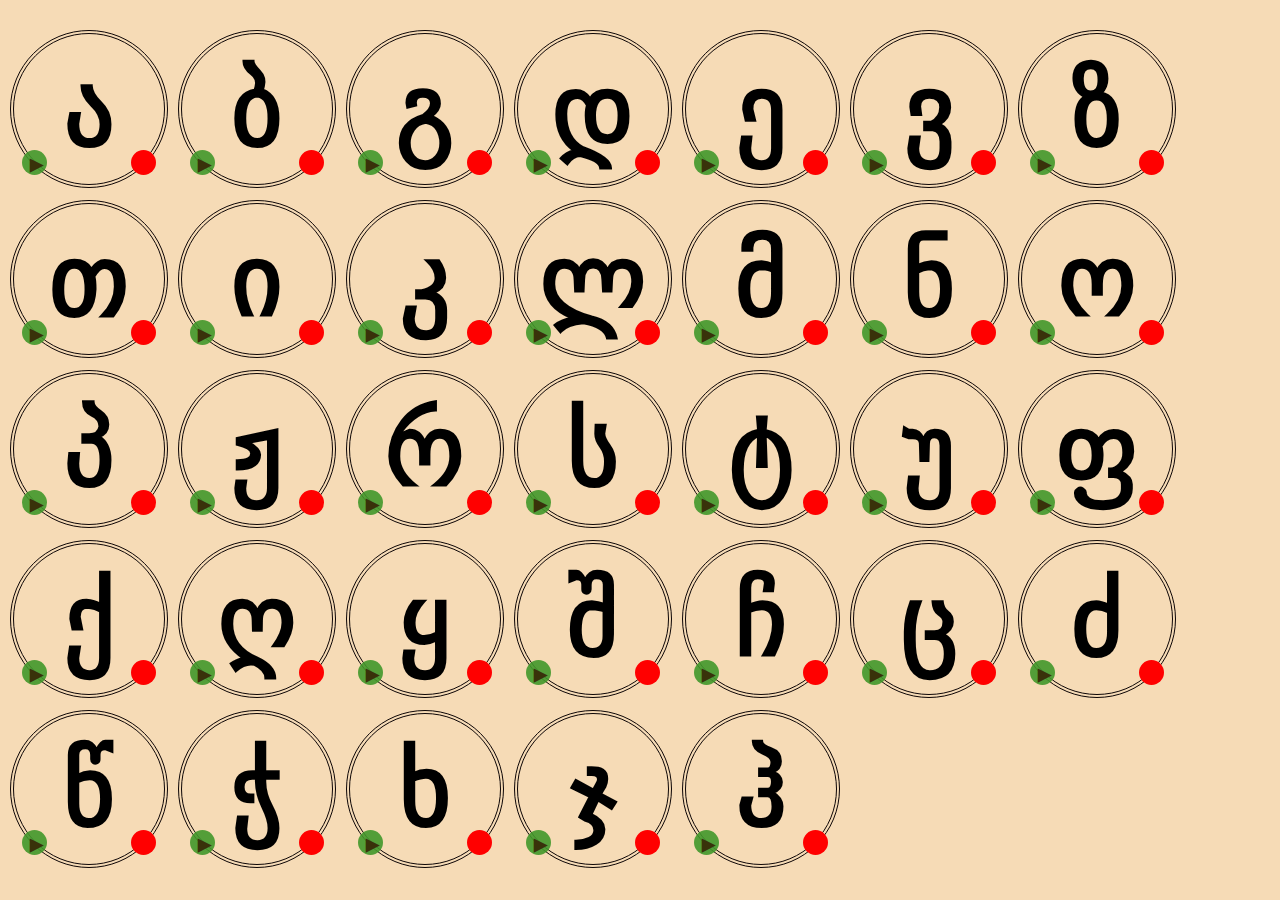
<file: index.html>
<!DOCTYPE html>
<html lang="ru">
<head>
    <meta charset="utf-8">
    <link rel="stylesheet" href="assets/css/normalize.min.css">
    <link rel="stylesheet" href="assets/css/style.css">
    <title>Алфавит</title>
    <script src="https://ajax.googleapis.com/ajax/libs/jquery/3.3.1/jquery.min.js"></script>
</head>
<body>  
    <div class="container" data-title="ани (а) ">
        ა
        <input class="check" type="checkbox" value="1"/>
        <span class="checkmark"></span>
        <div class="tell" onclick="ani()">
            ▶
        </div>
    </div>
    <div class="container" data-title="бани (б) ">
        ბ
        <input class="check" type="checkbox" value="1"/>
        <span class="checkmark"></span>
        <div class="tell" id="bani" onclick="bani()">
             ▶
        </div>
    </div>
    <div class="container" data-title="гани (г) ">
        გ
        <input class="check" type="checkbox">
        <span class="checkmark"></span>
        <div class="tell" id="gani" onclick="gani()">
             ▶
        </div>
    </div>
    <div class="container" data-title="дони (д) ">
        დ
        <input class="check" type="checkbox">
        <span class="checkmark"></span>
        <div class="tell" id="doni" onclick="doni()">
             ▶
        </div>
    </div>
    <div class="container" data-title="эни (э) ">
        ე
        <input class="check" type="checkbox">
        <span class="checkmark"></span>
        <div class="tell" id="eni" onclick="eni()">
             ▶
        </div>
    </div>
    <div class="container" data-title="вини (в) ">
        ვ
        <input class="check" type="checkbox">
        <span class="checkmark"></span>
        <div class="tell" id="vini" onclick="vini()">
             ▶
        </div>
    </div>
    <div class="container" data-title="зэни (з) ">
        ზ
        <input class="check" type="checkbox">
        <span class="checkmark"></span>
        <div class="tell" id="zeni" onclick="zeni()">
             ▶
        </div>
    </div>
    <div class="container" data-title="тани (тэ) ">
        თ
        <input class="check" type="checkbox">
        <span class="checkmark"></span>
        <div class="tell" id="tani" onclick="tani()">
             ▶
        </div>
    </div>
    <div class="container" data-title="ини (и) ">
        ი
        <input class="check" type="checkbox">
        <span class="checkmark"></span>
        <div class="tell" id="ini" onclick="ini()">
             ▶
        </div>
    </div>
    <div class="container" data-title="к'ани (к') ">
       კ
        <input class="check" type="checkbox">
        <span class="checkmark"></span>
        <div class="tell" id="k_ani" onclick="k_ani()">
             ▶
        </div>
    </div>
    <div class="container" data-title="ласи (л) ">
        ლ
        <input class="check" type="checkbox">
        <span class="checkmark"></span>
        <div class="tell" id="lazi" onclick="lazi()">
             ▶
        </div>
    </div>
    <div class="container" data-title="мани (м) ">
        მ
        <input class="check" type="checkbox">
        <span class="checkmark"></span>
        <div class="tell" id="mani" onclick="mani()">
             ▶
        </div>
    </div>
    <div class="container" data-title="нари (н) ">
        ნ
        <input class="check" type="checkbox">
        <span class="checkmark"></span>
        <div class="tell" id="nari" onclick="nari()">
             ▶
        </div>
    </div>
    <div class="container" data-title="они (о) ">
        ო
        <input class="check" type="checkbox">
        <span class="checkmark"></span>
        <div class="tell" id="oni" onclick="oni()">
             ▶
        </div>
    </div>
    <div class="container" data-title="п'ари (п') ">
        პ
        <input class="check" type="checkbox">
        <span class="checkmark"></span>
        <div class="tell" id="p_ari" onclick="p_ari()">
             ▶
        </div>
    </div>
    <div class="container" data-title="жани (ж) ">
        ჟ
        <input class="check" type="checkbox">
        <span class="checkmark"></span>
        <div class="tell" id="zhani" onclick="zhani()">
             ▶
        </div>
    </div>
    <div class="container" data-title="раэ (р) ">
        რ
        <input class="check" type="checkbox">
        <span class="checkmark"></span>
        <div class="tell" id="rae" onclick="rae()">
             ▶
        </div>
    </div>
    <div class="container" data-title="сани (с) ">
        ს
        <input class="check" type="checkbox">
        <span class="checkmark"></span>
        <div class="tell" id="sani" onclick="sani()">
             ▶
        </div>
    </div>
    <div class="container" data-title="т'ари (т') ">
        ტ
        <input class="check" type="checkbox">
        <span class="checkmark"></span>
        <div class="tell" id="t'ani" onclick="t_ani()">
             ▶
        </div>
    </div>
    <div class="container" data-title="уни (у) ">
        უ
        <input class="check" type="checkbox">
        <span class="checkmark"></span>
        <div class="tell" id="uni" onclick="uni()">
             ▶
        </div>
    </div>
    <div class="container" data-title="пари (п) ">
        ფ
        <input class="check" type="checkbox">
        <span class="checkmark"></span>
        <div class="tell" id="pari" onclick="pari()">
             ▶
        </div>
    </div>
    <div class="container" data-title="кани (к) ">
        ქ
        <input class="check" type="checkbox">
        <span class="checkmark"></span>
        <div class="tell" id="kani" onclick="kani()">
             ▶
        </div>
    </div>
    <div class="container" data-title="ѓани (ѓ) ">
        ღ
        <input class="check" type="checkbox">
        <span class="checkmark"></span>
        <div class="tell" id="ghani" onclick="ghani()">
             ▶
        </div>
    </div>
    <div class="container" data-title="ќари (ќ) ">
        ყ
        <input class="check" type="checkbox">
        <span class="checkmark"></span>
        <div class="tell" id="q'ari" onclick="q_ari()">
             ▶
        </div>
    </div>
    <div class="container" data-title="шини (ш) ">
        შ
        <input class="check" type="checkbox">
        <span class="checkmark"></span>
        <div class="tell" id="shini" onclick="shini()">
             ▶
        </div>
    </div>
    <div class="container" data-title="чини (ч) ">
        ჩ
        <input class="check" type="checkbox">
        <span class="checkmark"></span>
        <div class="tell" id="chini" onclick="chini()">
             ▶
        </div>
    </div>
    <div class="container" data-title="цани (ц) ">
        ც
        <input class="check" type="checkbox">
        <span class="checkmark"></span>
        <div class="tell" id="tsani" onclick="tsani()">
             ▶
        </div>
    </div>
    <div class="container" data-title="дзили (дз) ">
        ძ
        <input class="check" type="checkbox">
        <span class="checkmark"></span>
        <div class="tell" id="dzili" onclick="dzili()">
             ▶
        </div>
    </div>
    <div class="container" data-title="цил'и (ц') ">
        წ
        <input class="check" type="checkbox">
        <span class="checkmark"></span>
        <div class="tell" id="ts'ili" onclick="ts_ili()">
             ▶
        </div>
    </div>
    <div class="container" data-title="ч'ари (ч') ">
        ჭ
        <input class="check" type="checkbox">
        <span class="checkmark"></span>
        <div class="tell" id="ch'ari" onclick="ch_ari()">
             ▶
        </div>
    </div>
    <div class="container" data-title="хани (х) ">
        ხ
        <input class="check" type="checkbox">
        <span class="checkmark"></span>
        <div class="tell" id="xani" onclick="xani()">
             ▶
        </div>
    </div>
    <div class="container" data-title="jани (дж) ">
        ჯ
        <input class="check" type="checkbox">
        <span class="checkmark"></span>
        <div class="tell" id="jani" onclick="jani()">
             ▶
        </div>
    </div>
    <div class="container" data-title="hаэ (х) " >
        ჰ
        <input class="check" type="checkbox">
        <span class="checkmark"></span>
        <div class="tell" id="hae">
             ▶
        </div>
    </div>
    <script>      
        function ani(){
            var audio = document.createElement('audio');
            audio.setAttribute("autoplay","true");
            audio.innerHTML = "<source src=\"assets/audio/ani.mp3\" type=\"audio/mpeg\">";
            document.body.appendChild(audio);
        }
        function bani(){
            var audio = document.createElement('audio');
            audio.setAttribute("autoplay","true");
            audio.innerHTML = "<source src=\"assets/audio/bani.mp3\" type=\"audio/mpeg\">";
            document.body.appendChild(audio);
        }
        function gani(){
            var audio = document.createElement('audio');
            audio.setAttribute("autoplay","true");
            audio.innerHTML = "<source src=\"assets/audio/gani.mp3\" type=\"audio/mpeg\">";
            document.body.appendChild(audio);
        }
        function doni(){
            var audio = document.createElement('audio');
            audio.setAttribute("autoplay","true");
            audio.innerHTML = "<source src=\"assets/audio/doni.mp3\" type=\"audio/mpeg\">";
            document.body.appendChild(audio);
        }
        function eni(){
            var audio = document.createElement('audio');
            audio.setAttribute("autoplay","true");
            audio.innerHTML = "<source src=\"assets/audio/eni.mp3\" type=\"audio/mpeg\">";
            document.body.appendChild(audio);
        }
        function vini(){
            var audio = document.createElement('audio');
            audio.setAttribute("autoplay","true");
            audio.innerHTML = "<source src=\"assets/audio/vini.mp3\" type=\"audio/mpeg\">";
            document.body.appendChild(audio);
        }
        function zeni(){
            var audio = document.createElement('audio');
            audio.setAttribute("autoplay","true");
            audio.innerHTML = "<source src=\"assets/audio/zeni.mp3\" type=\"audio/mpeg\">";
            document.body.appendChild(audio);
        }
        function tani(){
            var audio = document.createElement('audio');
            audio.setAttribute("autoplay","true");
            audio.innerHTML = "<source src=\"assets/audio/tani.mp3\" type=\"audio/mpeg\">";
            document.body.appendChild(audio);
        }
        function ini(){
            var audio = document.createElement('audio');
            audio.setAttribute("autoplay","true");
            audio.innerHTML = "<source src=\"assets/audio/ini.mp3\" type=\"audio/mpeg\">";
            document.body.appendChild(audio);
        }
        function k_ani(){
            var audio = document.createElement('audio');
            audio.setAttribute("autoplay","true");
            audio.innerHTML = "<source src=\"assets/audio/k'ani.mp3\" type=\"audio/mpeg\">";
            document.body.appendChild(audio);
        }
        function lazi(){
            var audio = document.createElement('audio');
            audio.setAttribute("autoplay","true");
            audio.innerHTML = "<source src=\"assets/audio/lazi.mp3\" type=\"audio/mpeg\">";
            document.body.appendChild(audio);
        }
        function mani(){
            var audio = document.createElement('audio');
            audio.setAttribute("autoplay","true");
            audio.innerHTML = "<source src=\"assets/audio/mani.mp3\" type=\"audio/mpeg\">";
            document.body.appendChild(audio);
        }
        function nari(){
            var audio = document.createElement('audio');
            audio.setAttribute("autoplay","true");
            audio.innerHTML = "<source src=\"assets/audio/nari.mp3\" type=\"audio/mpeg\">";
            document.body.appendChild(audio);
        }
        function oni(){
            var audio = document.createElement('audio');
            audio.setAttribute("autoplay","true");
            audio.innerHTML = "<source src=\"assets/audio/oni.mp3\" type=\"audio/mpeg\">";
            document.body.appendChild(audio);
        }
        function p_ari(){
            var audio = document.createElement('audio');
            audio.setAttribute("autoplay","true");
            audio.innerHTML = "<source src=\"assets/audio/p'ari.mp3\" type=\"audio/mpeg\">";
            document.body.appendChild(audio);
        }
        function zhani(){
            var audio = document.createElement('audio');
            audio.setAttribute("autoplay","true");
            audio.innerHTML = "<source src=\"assets/audio/zhani.mp3\" type=\"audio/mpeg\">";
            document.body.appendChild(audio);
        }
        function rae(){
            var audio = document.createElement('audio');
            audio.setAttribute("autoplay","true");
            audio.innerHTML = "<source src=\"assets/audio/rae.mp3\" type=\"audio/mpeg\">";
            document.body.appendChild(audio);
        }
        function sani(){
            var audio = document.createElement('audio');
            audio.setAttribute("autoplay","true");
            audio.innerHTML = "<source src=\"assets/audio/sani.mp3\" type=\"audio/mpeg\">";
            document.body.appendChild(audio);
        }
        function t_ani(){
            var audio = document.createElement('audio');
            audio.setAttribute("autoplay","true");
            audio.innerHTML = "<source src=\"assets/audio/t'ani.mp3\" type=\"audio/mpeg\">";
            document.body.appendChild(audio);
        }
        function uni(){
            var audio = document.createElement('audio');
            audio.setAttribute("autoplay","true");
            audio.innerHTML = "<source src=\"assets/audio/uni.mp3\" type=\"audio/mpeg\">";
            document.body.appendChild(audio);
        }
        function pari(){
            var audio = document.createElement('audio');
            audio.setAttribute("autoplay","true");
            audio.innerHTML = "<source src=\"assets/audio/pari.mp3\" type=\"audio/mpeg\">";
            document.body.appendChild(audio);
        }
        function kani(){
            var audio = document.createElement('audio');
            audio.setAttribute("autoplay","true");
            audio.innerHTML = "<source src=\"assets/audio/kani.mp3\" type=\"audio/mpeg\">";
            document.body.appendChild(audio);
        }
        function ghani(){
            var audio = document.createElement('audio');
            audio.setAttribute("autoplay","true");
            audio.innerHTML = "<source src=\"assets/audio/ghani.mp3\" type=\"audio/mpeg\">";
            document.body.appendChild(audio);
        }
        function q_ari(){
            var audio = document.createElement('audio');
            audio.setAttribute("autoplay","true");
            audio.innerHTML = "<source src=\"assets/audio/q'ari.mp3\" type=\"audio/mpeg\">";
            document.body.appendChild(audio);
        }
        function shini(){
            var audio = document.createElement('audio');
            audio.setAttribute("autoplay","true");
            audio.innerHTML = "<source src=\"assets/audio/shini.mp3\" type=\"audio/mpeg\">";
            document.body.appendChild(audio);
        }
        function chini(){
            var audio = document.createElement('audio');
            audio.setAttribute("autoplay","true");
            audio.innerHTML = "<source src=\"assets/audio/chini.mp3\" type=\"audio/mpeg\">";
            document.body.appendChild(audio);
        }
        function tsani(){
            var audio = document.createElement('audio');
            audio.setAttribute("autoplay","true");
            audio.innerHTML = "<source src=\"assets/audio/tsani.mp3\" type=\"audio/mpeg\">";
            document.body.appendChild(audio);
        }
        function dzili(){
            var audio = document.createElement('audio');
            audio.setAttribute("autoplay","true");
            audio.innerHTML = "<source src=\"assets/audio/dzili.mp3\" type=\"audio/mpeg\">";
            document.body.appendChild(audio);
        }
        function ts_ili(){
            var audio = document.createElement('audio');
            audio.setAttribute("autoplay","true");
            audio.innerHTML = "<source src=\"assets/audio/ts'ili.mp3\" type=\"audio/mpeg\">";
            document.body.appendChild(audio);
        }
        function ch_ari(){
            var audio = document.createElement('audio');
            audio.setAttribute("autoplay","true");
            audio.innerHTML = "<source src=\"assets/audio/ch'ari.mp3\" type=\"audio/mpeg\">";
            document.body.appendChild(audio);
        }
        function xani(){
            var audio = document.createElement('audio');
            audio.setAttribute("autoplay","true");
            audio.innerHTML = "<source src=\"assets/audio/xani.mp3\" type=\"audio/mpeg\">";
            document.body.appendChild(audio);
        }
        function jani(){
            var audio = document.createElement('audio');
            audio.setAttribute("autoplay","true");
            audio.innerHTML = "<source src=\"assets/audio/jani.mp3\" type=\"audio/mpeg\">";
            document.body.appendChild(audio);
        }
        function hae(){
            var audio = document.createElement('audio');
            audio.setAttribute("autoplay","true");
            audio.innerHTML = "<source src=\"assets/audio/hae.mp3\" type=\"audio/mpeg\">";
            document.body.appendChild(audio);
        }
        
    </script>

    
</body>
</html>
</file>
<file: assets/css/style.css>
/*! normalize.css v8.0.1 | MIT License | github.com/necolas/normalize.css */html{line-height:1.15;-webkit-text-size-adjust:100%}body{margin:0}main{display:block}h1{font-size:2em;margin:.67em 0}hr{box-sizing:content-box;height:0;overflow:visible}pre{font-family:monospace,monospace;font-size:1em}a{background-color:transparent}abbr[title]{border-bottom:none;text-decoration:underline;text-decoration:underline dotted}b,strong{font-weight:bolder}code,kbd,samp{font-family:monospace,monospace;font-size:1em}small{font-size:80%}sub,sup{font-size:75%;line-height:0;position:relative;vertical-align:baseline}sub{bottom:-.25em}sup{top:-.5em}img{border-style:none}button,input,optgroup,select,textarea{font-family:inherit;font-size:100%;line-height:1.15;margin:0}button,input{overflow:visible}button,select{text-transform:none}[type=button],[type=reset],[type=submit],button{-webkit-appearance:button}[type=button]::-moz-focus-inner,[type=reset]::-moz-focus-inner,[type=submit]::-moz-focus-inner,button::-moz-focus-inner{border-style:none;padding:0}[type=button]:-moz-focusring,[type=reset]:-moz-focusring,[type=submit]:-moz-focusring,button:-moz-focusring{outline:1px dotted ButtonText}fieldset{padding:.35em .75em .625em}legend{box-sizing:border-box;color:inherit;display:table;max-width:100%;padding:0;white-space:normal}progress{vertical-align:baseline}textarea{overflow:auto}[type=checkbox],[type=radio]{box-sizing:border-box;padding:0}[type=number]::-webkit-inner-spin-button,[type=number]::-webkit-outer-spin-button{height:auto}[type=search]{-webkit-appearance:textfield;outline-offset:-2px}[type=search]::-webkit-search-decoration{-webkit-appearance:none}::-webkit-file-upload-button{-webkit-appearance:button;font:inherit}details{display:block}summary{display:list-item}template{display:none}[hidden]{display:none}
/*# sourceMappingURL=normalize.min.css.map */

body {
    padding-top: 30px;
    background: #f6dbb6;
}

.container {
    width: 150px;
    height: 130px;
    border: 4px double #0d0505;
    font-size: 100px;
    font-weight: 700;
    position: relative;
    float: left;
    text-align: center;
    margin-bottom: 12px;
    -webkit-user-select: none;
    -moz-user-select: none;
    -ms-user-select: none;
    user-select: none;
    margin-left: 10px;
    padding-top: 20px;
    border-radius: 50%;
}
.container:hover{
        border: 4px double green;
}
.container:hover::after {
    position: absolute;
    content: attr(data-title); /* Выводим текст */
    left: 1px; top: -20px; /* Положение подсказки */
    z-index: 1; /* Отображаем подсказку поверх других элементов */
    background: rgba(255,255,230,0.9); /* Полупрозрачный цвет фона */
    font-family: Arial, sans-serif; /* Гарнитура шрифта */
    font-size: 20px; /* Размер текста подсказки */
    padding: 5px 10px; /* Поля */
    border: 1px solid #333; /* Параметры рамки */
    border-radius: 10px;
}

/* Hide the browser's default checkbox */
.container input {
    position: absolute;
    opacity: 0;
    cursor: pointer;
    height: 25px;
    width: 25px;
    bottom: 9px;
    right: 8px;
    z-index: 2;
}

/* Create a custom checkbox */
.checkmark {
    position: absolute;
    bottom: 9px;
    right: 8px;
    height: 25px;
    width: 25px;
    background-color: red;
    border-radius: 50%;
}
.tell {
    position: absolute;
    bottom: 9px;
    left: 8px;
    height: 20px;
    width: 21px;
    background-color: red;
    border-radius: 50%;
    font-size: 17px;
    padding: 5px 0px 0px 4px;
    background: rgba(65, 151, 42, 0.9);
    color: rgb(57, 50, 10);
    cursor: pointer;
}
/* When the checkbox is checked, add a blue background */
.container input:checked ~ .checkmark {
  background-color: green;
}
</file>
